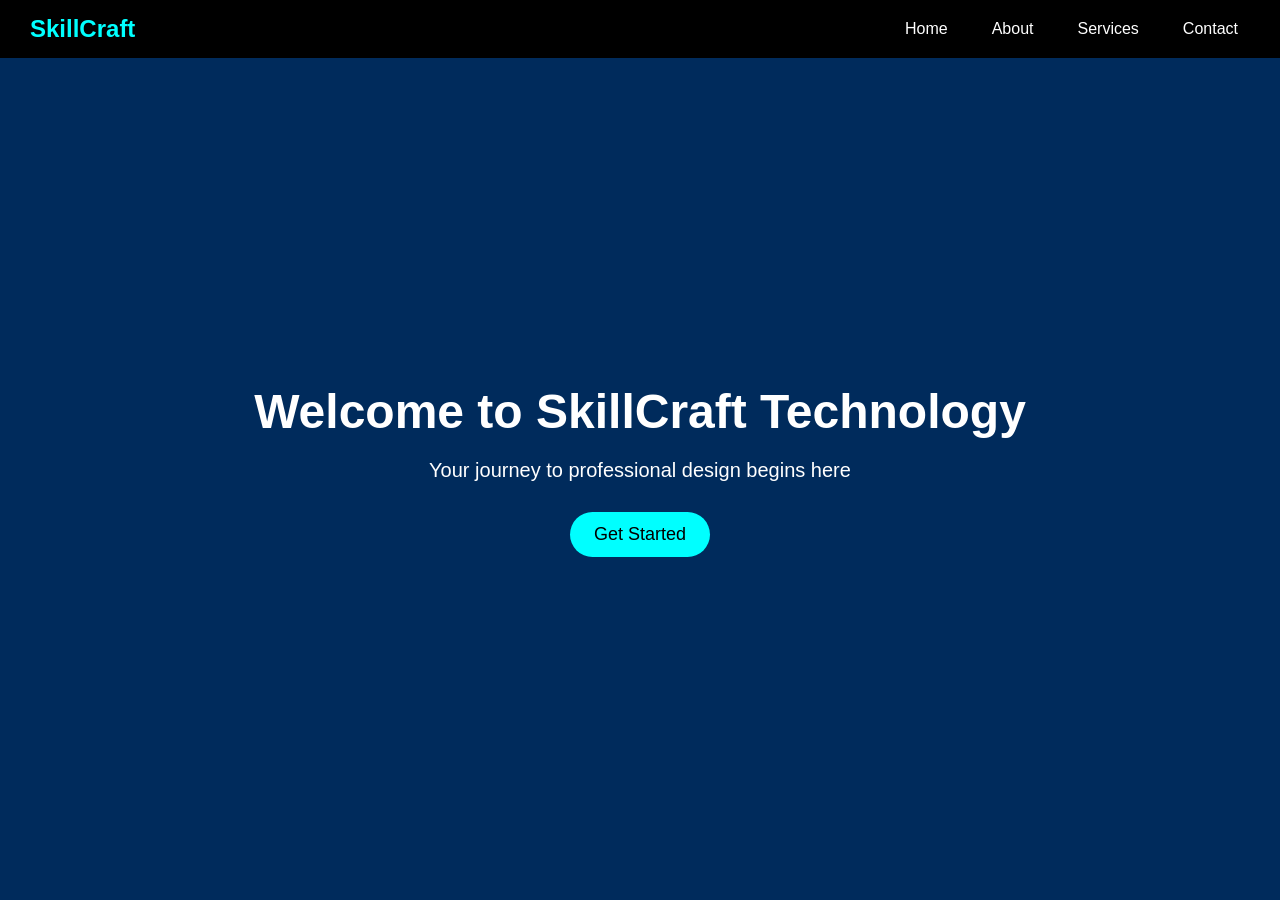
<file: index.html>
<!DOCTYPE html>
<html lang="en">
<head>
  <meta charset="UTF-8" />
  <meta name="viewport" content="width=device-width, initial-scale=1.0"/>
  <title>SkillCraft Technology</title>
  <link rel="stylesheet" href="style.css" />
</head>
<body>
  <header class="navbar">
    <div class="logo">SkillCraft</div>
    <nav>
      <ul class="nav-menu">
        <li><a href="#" onclick="showSection('home')">Home</a></li>
        <li><a href="#" onclick="showSection('about')">About</a></li>
        <li><a href="#" onclick="showSection('services')">Services</a></li>
        <li><a href="#" onclick="showSection('contact')">Contact</a></li>
      </ul>
    </nav>
  </header>

  <section id="home" class="section home">
    <h1>Welcome to SkillCraft Technology</h1>
    <p>Your journey to professional design begins here</p>
    <button onclick="showAllSections()">Get Started</button>
  </section>

  <section id="about" class="section about">
    <h2>About Us</h2>
    <p>We are dedicated to delivering the most elegant and modern web solutions for your business growth. Our team focuses on user experience, responsiveness, and cutting-edge design.</p>
  </section>

  <section id="services" class="section services">
    <h2>Our Services</h2>
    <div class="service-boxes">
      <div class="box">
        <h3>Web Design</h3>
        <p>Clean, elegant and modern web designs tailored for your brand</p>
      </div>
      <div class="box">
        <h3>Responsive Development</h3>
        <p>Optimized for all devices to give your users a seamless experience</p>
      </div>
      <div class="box">
        <h3>UI/UX Consulting</h3>
        <p>Improving your app's usability and customer experience journey</p>
      </div>
    </div>
  </section>

  <section id="contact" class="section contact">
    <h2>Contact</h2>
    <p>Let's work together to build something great!</p>
    <div class="email-box">📧 skillcraft@email.com</div>
    <div class="footer">© 2025 SkillCraft Technology. All Rights Reserved.</div>
  </section>

  <script src="script.js"></script>
</body>
</html>
</file>
<file: style.css>
* {
  margin: 0;
  padding: 0;
  box-sizing: border-box;
}

body {
  font-family: 'Segoe UI', sans-serif;
  scroll-behavior: smooth;
}

.navbar {
  background-color: black;
  color: white;
  position: fixed;
  top: 0;
  width: 100%;
  padding: 15px 30px;
  display: flex;
  justify-content: space-between;
  align-items: center;
  z-index: 1000;
}

.logo {
  color: cyan;
  font-size: 24px;
  font-weight: bold;
}

.nav-menu {
  list-style: none;
  display: flex;
  gap: 20px;
}

.nav-menu li a {
  color: white;
  text-decoration: none;
  font-weight: 500;
  padding: 6px 12px;
  border-radius: 4px;
}

.nav-menu li a:hover {
  background-color: cyan;
  color: black;
}

.section {
  min-height: 100vh;
  padding: 100px 20px 60px;
  display: none;
  justify-content: center;
  align-items: center;
  text-align: center;
  flex-direction: column;
}

.home {
  background-color: #002b5c;
  color: white;
}

.home h1 {
  font-size: 48px;
  margin-bottom: 20px;
}

.home p {
  font-size: 20px;
  margin-bottom: 30px;
}

.home button {
  padding: 12px 24px;
  font-size: 18px;
  background-color: cyan;
  color: black;
  border: none;
  border-radius: 25px;
  cursor: pointer;
}

.about {
  background-color: white;
  color: black;
}

.services {
  background-color: white;
  color: black;
}

.services h2 {
  font-size: 36px;
  margin-bottom: 20px;
}

.service-boxes {
  display: flex;
  flex-wrap: wrap;
  gap: 20px;
  justify-content: center;
}

.box {
  background-color: cyan;
  color: black;
  padding: 20px;
  width: 280px;
  border-radius: 12px;
  text-align: center;
}

.box h3 {
  font-size: 24px;
  margin-bottom: 10px;
}

.box p {
  font-size: 16px;
}

.contact {
  background-color: #002b5c;
  color: white;
}

.contact h2 {
  font-size: 36px;
  margin-bottom: 20px;
}

.contact p {
  font-size: 18px;
  margin-bottom: 20px;
}

.email-box {
  background-color: cyan;
  color: black;
  padding: 12px 24px;
  border-radius: 25px;
  font-size: 16px;
  font-weight: bold;
}

.footer {
  margin-top: 40px;
  font-size: 14px;
  color: #aaa;
}
</file>
